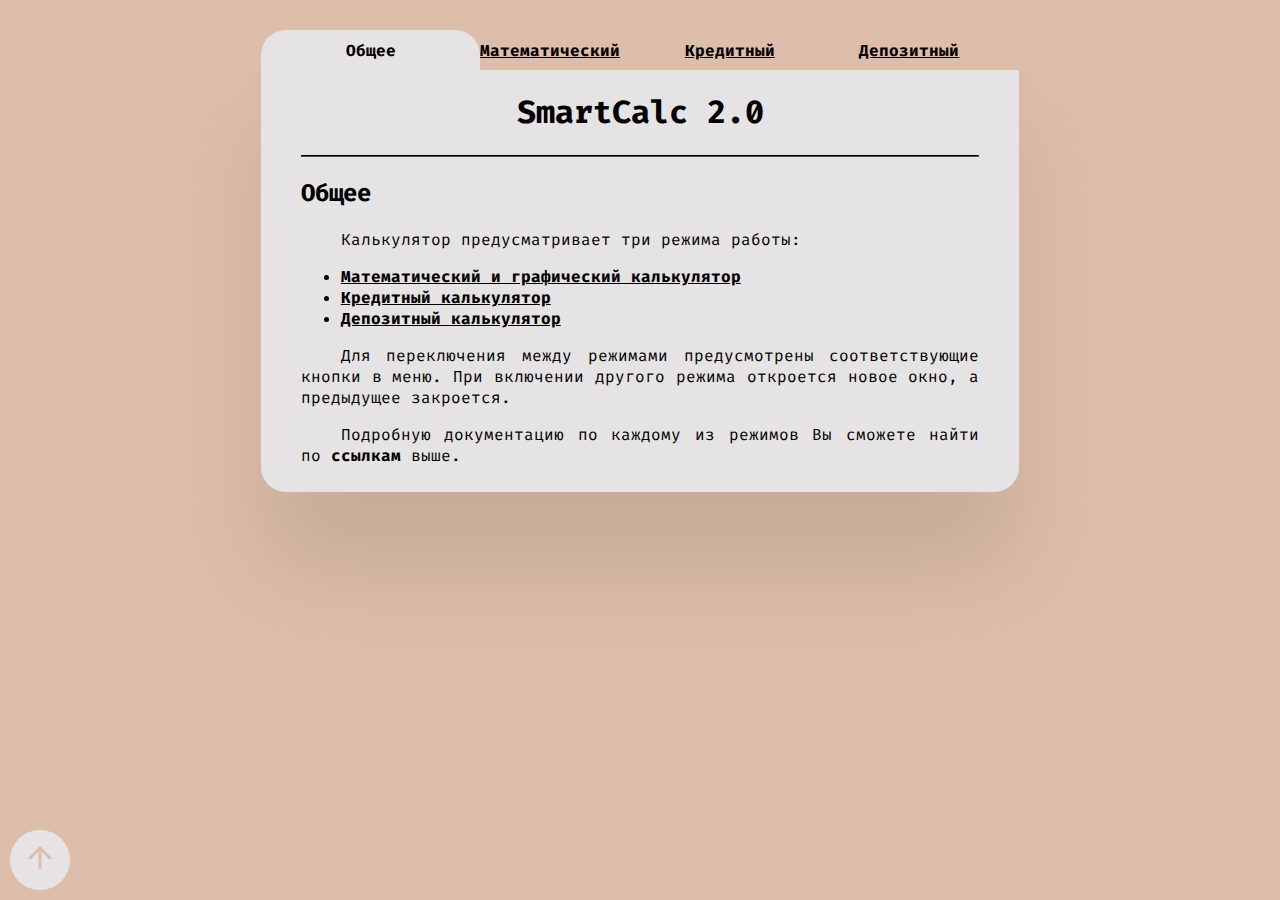
<file: docs/index.html>
<!DOCTYPE html>
<html lang="en">

<head>
  <meta charset="UTF-8">
  <meta http-equiv="X-UA-Compatible" content="IE=edge">
  <meta name="viewport" content="width=device-width, initial-scale=1.0">
  <link rel="icon" href="assets/icon.png">
  <link rel="preconnect" href="https://fonts.googleapis.com">
  <link rel="preconnect" href="https://fonts.gstatic.com" crossorigin>
  <link href="https://fonts.googleapis.com/css2?family=Fira+Code:wght@400;700&display=swap" rel="stylesheet">
  <link rel="stylesheet" href="css/style.css">
  <script href="js/to_the_top.js"></script>
  <title>SmartCalc</title>
</head>

<body>
  <div class="shadow">
    <!-- Навигационная панелька -->
    <header>
      <div class="nav-panel">
        <div class="tab current-tab"><a class="disabled-href" href="index.html">Общее</a></div>
        <div class="tab"><a href="html/math_calculator.html">Математический</a></div>
        <div class="tab"><a href="html/credit_calculator.html">Кредитный</a></div>
        <div class="tab"><a href="html/deposit_calculator.html">Депозитный</a></div>
      </div>
    </header>
    <!-- Тело -->
    <div class="wrapper">
      <h1>SmartCalc 2.0</h1>
      <hr>
      <h2>Общее</h2>
      <p>Калькулятор предусматривает три режима работы:</p>
      <ul class="contents">
        <li><a href="html/math_calculator.html">Математический и графический калькулятор</a></li>
        <li><a href="html/credit_calculator.html">Кредитный калькулятор</a></li>
        <li><a href="html/deposit_calculator.html">Депозитный калькулятор</a></li>
      </ul>
      <p>Для переключения между режимами предусмотрены соответствующие кнопки в меню. При включении другого режима
        откроется новое окно, а предыдущее закроется.</p>
      <p>Подробную документацию по каждому из режимов Вы сможете найти по <strong>ссылкам</strong> выше.</p>
    </div>
  </div>
  <button onclick="scrollToTheTop()" class="to-the-top"><svg xmlns="http://www.w3.org/2000/svg" viewBox="0 0 24 24"
      fill="none" stroke="currentColor" stroke-width="2" stroke-linecap="round" stroke-linejoin="round"
      class="feather feather-arrow-up">
      <line x1="12" y1="19" x2="12" y2="5"></line>
      <polyline points="5 12 12 5 19 12"></polyline>
    </svg></button>
</body>

</html>
</file>
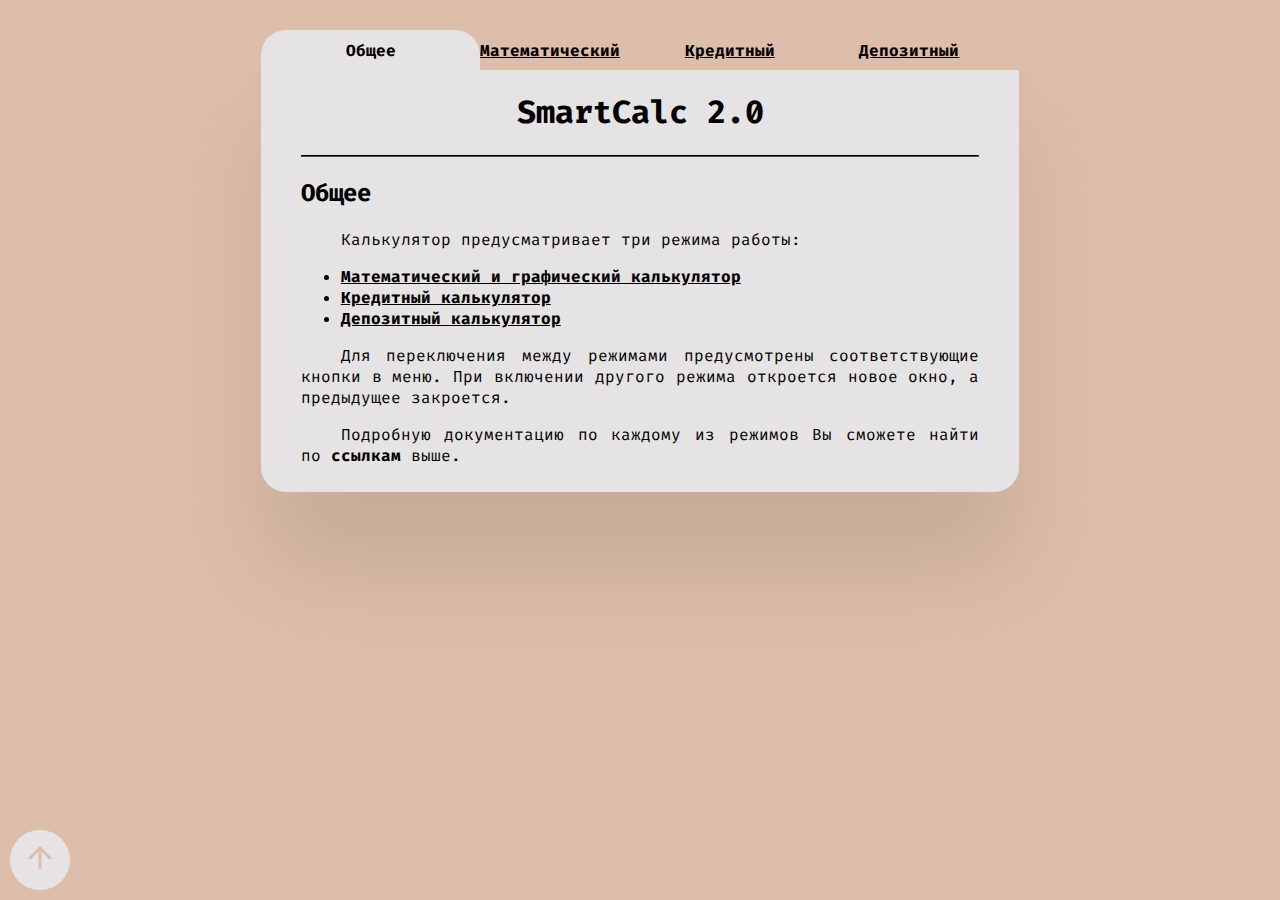
<file: docs/html/index.html>
<!DOCTYPE html>
<html lang="en">

<head>
  <meta charset="UTF-8">
  <meta http-equiv="X-UA-Compatible" content="IE=edge">
  <meta name="viewport" content="width=device-width, initial-scale=1.0">
  <link rel="icon" href="../assets/icon.png">
  <link rel="preconnect" href="https://fonts.googleapis.com">
  <link rel="preconnect" href="https://fonts.gstatic.com" crossorigin>
  <link href="https://fonts.googleapis.com/css2?family=Fira+Code:wght@400;700&display=swap" rel="stylesheet">
  <link rel="stylesheet" href="../css/style.css">
  <script href="../js/to_the_top.js"></script>
  <title>SmartCalc</title>
</head>

<body>
  <div class="shadow">
    <!-- Навигационная панелька -->
    <header>
      <div class="nav-panel">
        <div class="tab current-tab"><a class="disabled-href" href="index.html">Общее</a></div>
        <div class="tab"><a href="math_calculator.html">Математический</a></div>
        <div class="tab"><a href="credit_calculator.html">Кредитный</a></div>
        <div class="tab"><a href="deposit_calculator.html">Депозитный</a></div>
      </div>
    </header>
    <!-- Тело -->
    <div class="wrapper">
      <h1>SmartCalc 2.0</h1>
      <hr>
      <h2>Общее</h2>
      <p>Калькулятор предусматривает три режима работы:</p>
      <ul class="contents">
        <li><a href="math_calculator.html">Математический и графический калькулятор</a></li>
        <li><a href="credit_calculator.html">Кредитный калькулятор</a></li>
        <li><a href="deposit_calculator.html">Депозитный калькулятор</a></li>
      </ul>
      <p>Для переключения между режимами предусмотрены соответствующие кнопки в меню. При включении другого режима
        откроется новое окно, а предыдущее закроется.</p>
      <p>Подробную документацию по каждому из режимов Вы сможете найти по <strong>ссылкам</strong> выше.</p>
    </div>
  </div>
  <button onclick="scrollToTheTop()" class="to-the-top"><svg xmlns="http://www.w3.org/2000/svg" viewBox="0 0 24 24"
      fill="none" stroke="currentColor" stroke-width="2" stroke-linecap="round" stroke-linejoin="round"
      class="feather feather-arrow-up">
      <line x1="12" y1="19" x2="12" y2="5"></line>
      <polyline points="5 12 12 5 19 12"></polyline>
    </svg></button>
</body>

</html>
</file>
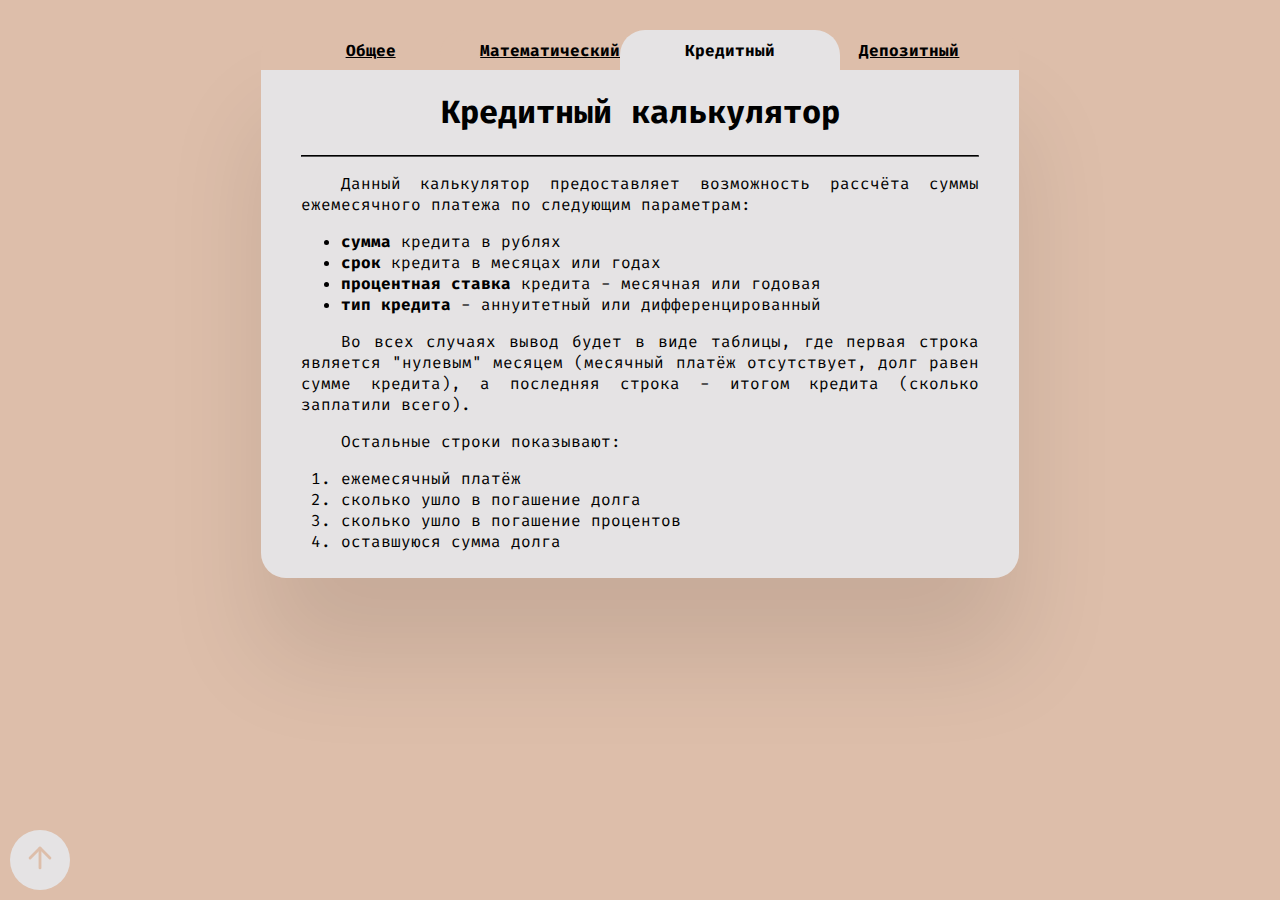
<file: docs/html/credit_calculator.html>
<!DOCTYPE html>
<html lang="en">

<head>
  <meta charset="UTF-8">
  <meta http-equiv="X-UA-Compatible" content="IE=edge">
  <meta name="viewport" content="width=device-width, initial-scale=1.0">
  <link rel="stylesheet" href="../css/style.css">
  <link rel="icon" href="../assets/icon.png">
  <link rel="preconnect" href="https://fonts.googleapis.com">
  <link rel="preconnect" href="https://fonts.gstatic.com" crossorigin>
  <link href="https://fonts.googleapis.com/css2?family=Fira+Code:wght@400;700&display=swap" rel="stylesheet">
  <script src="../js/to_the_top.js"></script>
  <title>Credit calculator</title>
</head>

<body>
  <div class="shadow">
    <!-- Навигация -->
    <header>
      <div class="nav-panel">
        <div class="tab"><a href="../index.html">Общее</a></div>
        <div class="tab"><a href="math_calculator.html">Математический</a></div>
        <div class="tab current-tab"><a class="disabled-href" href="credit_calculator.html">Кредитный</a></div>
        <div class="tab"><a href="deposit_calculator.html">Депозитный</a></div>
      </div>
    </header>
    <!-- Тело -->
    <div class="wrapper">
      <h1>Кредитный калькулятор</h1>
      <hr>
      <p>Данный калькулятор предоставляет возможность рассчёта суммы ежемесячного платежа по следующим параметрам:</p>
      <ul>
        <li><strong>сумма</strong> кредита в рублях</li>
        <li><strong>срок</strong> кредита в месяцах или годах</li>
        <li><strong>процентная ставка</strong> кредита - месячная или годовая</li>
        <li><strong>тип кредита</strong> - аннуитетный или дифференцированный</li>
      </ul>
      <p>Во всех случаях вывод будет в виде таблицы, где первая строка является "нулевым" месяцем (месячный платёж
        отсутствует, долг равен сумме кредита), а последняя строка - итогом кредита (сколько заплатили всего).</p>
      <p>Остальные строки показывают:</p>
      <ol>
        <li>ежемесячный платёж</li>
        <li>сколько ушло в погашение долга</li>
        <li>сколько ушло в погашение процентов</li>
        <li>оставшуюся сумма долга</li>
      </ol>
    </div>
  </div>
  <button onclick="scrollToTheTop()" class="to-the-top"><svg xmlns="http://www.w3.org/2000/svg" viewBox="0 0 24 24"
      fill="none" stroke="currentColor" stroke-width="2" stroke-linecap="round" stroke-linejoin="round"
      class="feather feather-arrow-up">
      <line x1="12" y1="19" x2="12" y2="5"></line>
      <polyline points="5 12 12 5 19 12"></polyline>
    </svg></button>
</body>

</html>
</file>
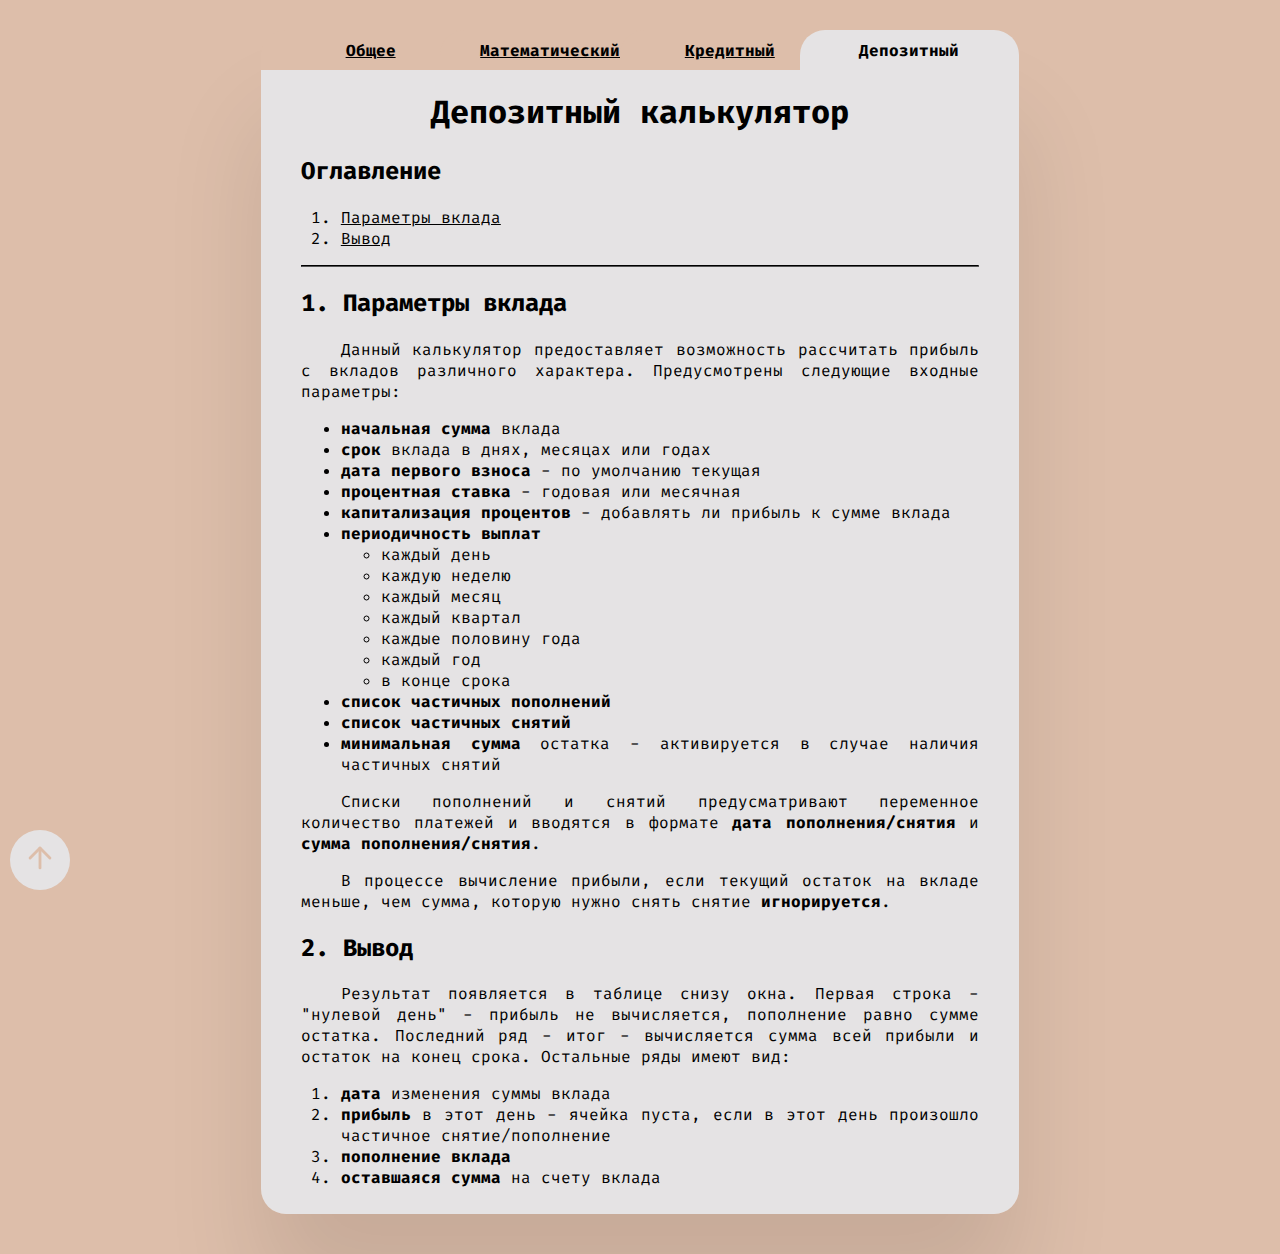
<file: docs/html/deposit_calculator.html>
<!DOCTYPE html>
<html lang="en">

<head>
  <meta charset="UTF-8">
  <meta http-equiv="X-UA-Compatible" content="IE=edge">
  <meta name="viewport" content="width=device-width, initial-scale=1.0">
  <link rel="stylesheet" href="../css/style.css">
  <link rel="icon" href="../assets/icon.png">
  <link rel="preconnect" href="https://fonts.googleapis.com">
  <link rel="preconnect" href="https://fonts.gstatic.com" crossorigin>
  <link href="https://fonts.googleapis.com/css2?family=Fira+Code:wght@400;700&display=swap" rel="stylesheet">
  <script src="../js/to_the_top.js"></script>
  <title>Deposit calculator</title>
</head>

<body>
  <div class="shadow">
    <!-- Навигация -->
    <header>
      <div class="nav-panel">
        <div class="tab"><a href="../index.html">Общее</a></div>
        <div class="tab"><a href="math_calculator.html">Математический</a></div>
        <div class="tab"><a href="credit_calculator.html">Кредитный</a></div>
        <div class="tab current-tab"><a class="disabled-href" href="deposit_calculator.html">Депозитный</a></div>
      </div>
    </header>
    <!-- Тело -->
    <div class="wrapper">
      <h1>Депозитный калькулятор</h1>
      <h2>Оглавление</h2>
      <ol>
        <li><a href="#params">Параметры вклада</a></li>
        <li><a href="#output">Вывод</a></li>
      </ol>
      <hr>
      <h2 id="params">1. Параметры вклада</h2>
      <p>Данный калькулятор предоставляет возможность рассчитать прибыль с вкладов различного характера. Предусмотрены
        следующие входные параметры:</p>
      <ul>
        <li><strong>начальная сумма</strong> вклада</li>
        <li><strong>срок</strong> вклада в днях, месяцах или годах</li>
        <li><strong>дата первого взноса</strong> - по умолчанию текущая</li>
        <li><strong>процентная ставка</strong> - годовая или месячная</li>
        <li><strong>капитализация процентов</strong> - добавлять ли прибыль к сумме вклада</li>
        <li><strong>периодичность выплат</strong>
          <ul>
            <li>каждый день</li>
            <li>каждую неделю</li>
            <li>каждый месяц</li>
            <li>каждый квартал</li>
            <li>каждые половину года</li>
            <li>каждый год</li>
            <li>в конце срока</li>
          </ul>
        </li>
        <li><strong>список частичных пополнений</strong></li>
        <li><strong>список частичных снятий</strong></li>
        <li><strong>минимальная сумма</strong> остатка - активируется в случае наличия частичных снятий</li>
      </ul>
      <p>Списки пополнений и снятий предусматривают переменное количество платежей и вводятся в формате <strong>дата
          пополнения/снятия</strong> и <strong>сумма пополнения/снятия</strong>.</p>
      <p>В процессе вычисление прибыли, если текущий остаток на вкладе меньше, чем сумма, которую нужно снять снятие
        <strong>игнорируется</strong>.
      </p>
      <h2 id="output">2. Вывод</h2>
      <p>Результат появляется в таблице снизу окна. Первая строка - "нулевой день" - прибыль не вычисляется, пополнение
        равно сумме остатка. Последний ряд - итог - вычисляется сумма всей прибыли и остаток на конец срока. Остальные
        ряды имеют вид:</p>
      <ol>
        <li><strong>дата</strong> изменения суммы вклада</li>
        <li><strong>прибыль</strong> в этот день - ячейка пуста, если в этот день произошло частичное снятие/пополнение
        </li>
        <li><strong>пополнение вклада</strong></li>
        <li><strong>оставшаяся сумма</strong> на счету вклада</li>
      </ol>
    </div>
  </div>
  <button onclick="scrollToTheTop()" class="to-the-top"><svg xmlns="http://www.w3.org/2000/svg" viewBox="0 0 24 24"
      fill="none" stroke="currentColor" stroke-width="2" stroke-linecap="round" stroke-linejoin="round"
      class="feather feather-arrow-up">
      <line x1="12" y1="19" x2="12" y2="5"></line>
      <polyline points="5 12 12 5 19 12"></polyline>
    </svg></button>
</body>

</html>
</file>
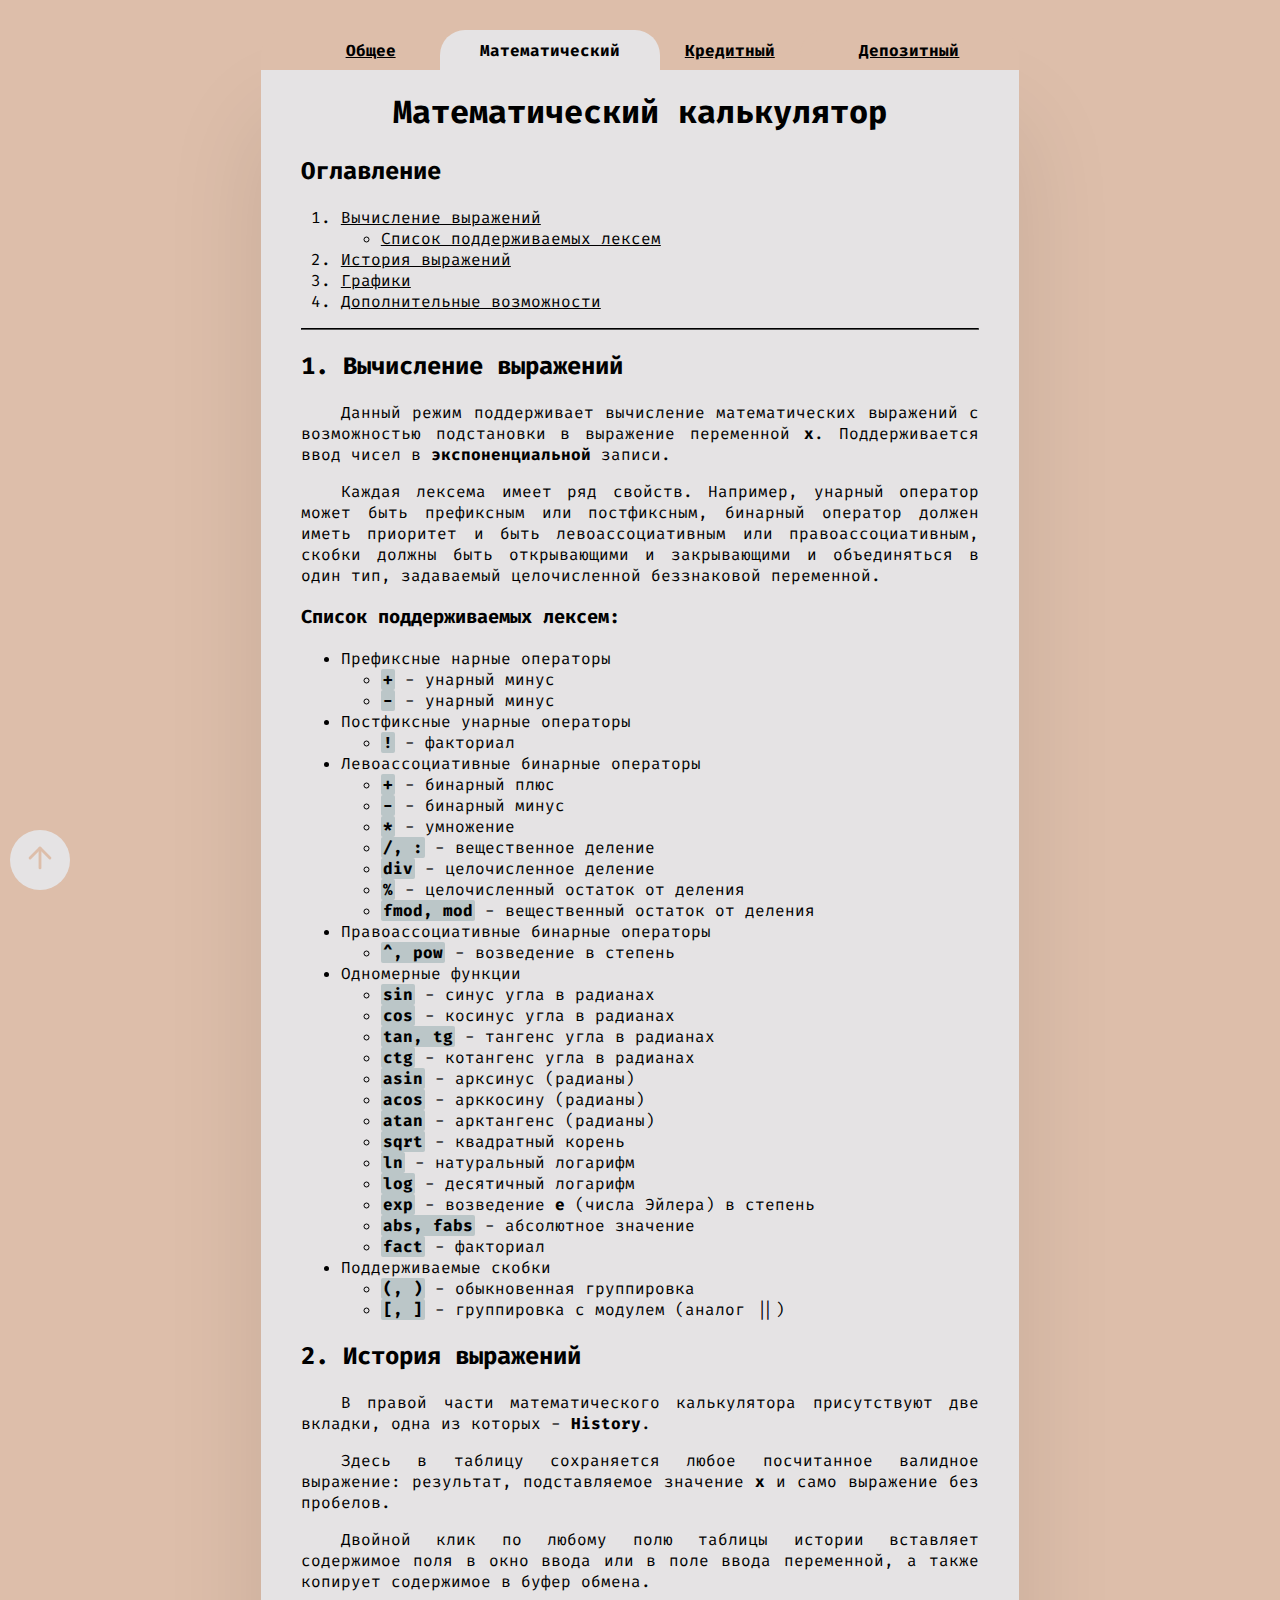
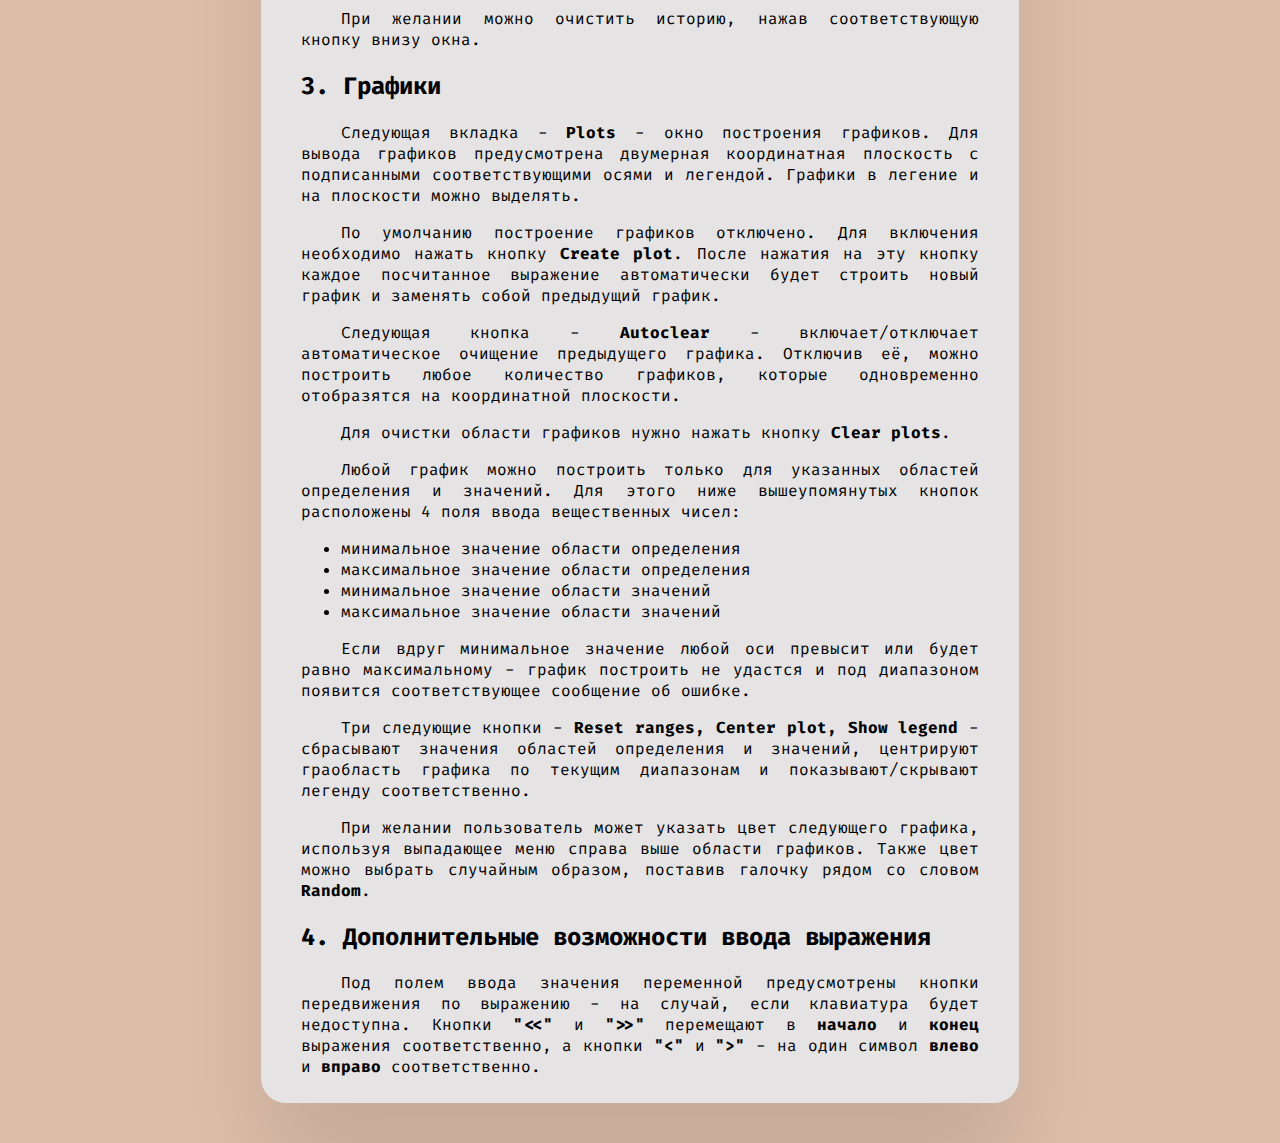
<file: docs/html/math_calculator.html>
<!DOCTYPE html>
<html lang="en">

<head>
  <meta charset="UTF-8">
  <meta http-equiv="X-UA-Compatible" content="IE=edge">
  <meta name="viewport" content="width=device-width, initial-scale=1.0">
  <link rel="stylesheet" href="../css/style.css">
  <link rel="icon" href="../assets/icon.png">
  <link rel="preconnect" href="https://fonts.googleapis.com">
  <link rel="preconnect" href="https://fonts.gstatic.com" crossorigin>
  <link href="https://fonts.googleapis.com/css2?family=Fira+Code:wght@400;700&display=swap" rel="stylesheet">
  <script src="../js/to_the_top.js"></script>
  <title>Math calculator</title>
</head>

<body>
  <div class="shadow">
    <!-- Навигация -->
    <header>
      <div class="nav-panel">
        <div class="tab"><a href="../index.html">Общее</a></div>
        <div class="tab current-tab"><a class="disabled-href" href="math_calculator.html">Математический</a></div>
        <div class="tab"><a href="credit_calculator.html">Кредитный</a></div>
        <div class="tab"><a href="deposit_calculator.html">Депозитный</a></div>
      </div>
    </header>
    <!-- Тело -->
    <div class="wrapper">
      <h1>Математический калькулятор</h1>
      <h2>Оглавление</h2>
      <ol>
        <li><a href="#expression_calculating">Вычисление выражений</a>
          <ul>
            <li><a href="#lexems">Список поддерживаемых лексем</a></li>
          </ul>
        </li>
        <li><a href="#history">История выражений</a></li>
        <li><a href="#plots">Графики</a></li>
        <li><a href="#additional">Дополнительные возможности</a></li>
      </ol>
      <hr>
      <h2 id="expression_calculating">
        1. Вычисление выражений
      </h2>
      <p>Данный режим поддерживает вычисление математических выражений с возможностью подстановки в выражение
        переменной <strong>x</strong>. Поддерживается ввод чисел в <strong>экспоненциальной</strong> записи.</p>
      <p>Каждая лексема имеет ряд свойств. Например, унарный оператор может быть
        префиксным или постфиксным, бинарный оператор должен иметь приоритет и быть левоассоциативным или
        правоассоциативным, скобки должны быть открывающими и закрывающими и объединяться в один тип, задаваемый
        целочисленной беззнаковой переменной.</p>
      <h3 id="lexems">Список поддерживаемых лексем:</h3>
      <ul>
        <li>Префиксные нарные операторы
          <ul>
            <li><span class="lexem">+</span> - унарный минус</li>
            <li><span class="lexem">-</span> - унарный минус</li>
          </ul>
        </li>
        <li>Постфиксные унарные операторы
          <ul>
            <li><span class="lexem">!</span> - факториал</li>
          </ul>
        </li>
        <li>Левоассоциативные бинарные операторы
          <ul>
            <li><span class="lexem">+</span> - бинарный плюс</li>
            <li><span class="lexem">-</span> - бинарный минус</li>
            <li><span class="lexem">*</span> - умножение</li>
            <li><span class="lexem">/, :</span> - вещественное деление</li>
            <li><span class="lexem">div</span> - целочисленное деление</li>
            <li><span class="lexem">%</span> - целочисленный остаток от деления</li>
            <li><span class="lexem">fmod, mod</span> - вещественный остаток от деления</li>
          </ul>
        </li>
        <li>Правоассоциативные бинарные операторы
          <ul>
            <li><span class="lexem">^, pow</span> - возведение в степень</li>
          </ul>
        </li>
        <li>Одномерные функции
          <ul>
            <li><span class="lexem">sin</span> - синус угла в радианах</li>
            <li><span class="lexem">cos</span> - косинус угла в радианах</li>
            <li><span class="lexem">tan, tg</span> - тангенс угла в радианах</li>
            <li><span class="lexem">ctg</span> - котангенс угла в радианах</li>
            <li><span class="lexem">asin</span> - арксинус (радианы)</li>
            <li><span class="lexem">acos</span> - арккосину (радианы)</li>
            <li><span class="lexem">atan</span> - арктангенс (радианы)</li>
            <li><span class="lexem">sqrt</span> - квадратный корень</li>
            <li><span class="lexem">ln</span> - натуральный логарифм</li>
            <li><span class="lexem">log</span> - десятичный логарифм</li>
            <li><span class="lexem">exp</span> - возведение <strong>e</strong> (числа Эйлера) в степень</li>
            <li><span class="lexem">abs, fabs</span> - абсолютное значение</li>
            <li><span class="lexem">fact</span> - факториал</li>
          </ul>
        </li>
        <li>Поддерживаемые скобки
          <ul>
            <li><span class="lexem">(, )</span> - обыкновенная группировка</li>
            <li><span class="lexem">[, ]</span> - группировка с модулем (аналог ||)</li>
          </ul>
        </li>
      </ul>
      <h2 id="history">2. История выражений</h2>
      <p>В правой части математического калькулятора присутствуют две вкладки, одна из которых -
        <strong>History</strong>.
      </p>
      <p>Здесь в таблицу сохраняется любое посчитанное валидное выражение: результат, подставляемое значение
        <strong>x</strong> и само выражение без пробелов.
      </p>
      <p>Двойной клик по любому полю таблицы истории вставляет содержимое поля в окно ввода или в поле ввода переменной,
        а также копирует содержимое в буфер обмена.</p>
      <p>При желании можно очистить историю, нажав соответствующую кнопку внизу окна.</p>
      <h2 id="plots">3. Графики</h2>
      <p>Следующая вкладка - <strong>Plots</strong> - окно построения графиков. Для вывода графиков предусмотрена
        двумерная координатная плоскость с подписанными соответствующими осями и легендой. Графики в легение и на
        плоскости можно выделять.</p>
      <p>По умолчанию построение графиков отключено. Для включения необходимо нажать кнопку <strong>Create
          plot</strong>. После нажатия на эту кнопку каждое посчитанное выражение автоматически будет строить новый
        график и
        заменять собой предыдущий график.</p>
      <p>Следующая кнопка - <strong>Autoclear</strong> - включает/отключает автоматическое очищение предыдущего графика.
        Отключив её, можно построить любое количество графиков, которые одновременно отобразятся на координатной
        плоскости.</p>
      <p>Для очистки области графиков нужно нажать кнопку <strong>Clear plots</strong>.</p>
      <p>Любой график можно построить только для указанных областей определения и значений. Для этого ниже
        вышеупомянутых кнопок расположены 4 поля ввода вещественных чисел:</p>
      <ul>
        <li>минимальное значение области определения</li>
        <li>максимальное значение области определения</li>
        <li>минимальное значение области значений</li>
        <li>максимальное значение области значений</li>
      </ul>
      <p>Если вдруг минимальное значение любой оси превысит или будет равно максимальному - график построить не удастся
        и под диапазоном появится соответствующее сообщение об ошибке.</p>
      <p>Три следующие кнопки - <strong>Reset ranges, Center plot, Show legend</strong> - сбрасывают значения областей
        определения и значений, центрируют граобласть графика по текущим диапазонам и показывают/скрывают легенду
        соответственно.</p>
      <p>При желании пользователь может указать цвет следующего графика, используя выпадающее меню справа выше области
        графиков. Также цвет можно выбрать случайным образом, поставив галочку рядом со словом <strong>Random</strong>.
      </p>
      <h2 id="additional">4. Дополнительные возможности ввода выражения</h2>
      <p>Под полем ввода значения переменной предусмотрены кнопки передвижения по выражению - на случай, если клавиатура
        будет недоступна. Кнопки <strong>"&lt;&lt;"</strong> и <strong>"&gt;&gt;"</strong> перемещают в
        <strong>начало</strong> и
        <strong>конец</strong> выражения
        соответственно, а кнопки <strong>"&lt;"</strong> и <strong>"&gt;"</strong> - на один символ
        <strong>влево</strong> и <strong>вправо</strong> соответственно.
      </p>
    </div>
  </div>
  <button onclick="scrollToTheTop()" class="to-the-top"><svg xmlns="http://www.w3.org/2000/svg" viewBox="0 0 24 24"
      fill="none" stroke="currentColor" stroke-width="2" stroke-linecap="round" stroke-linejoin="round"
      class="feather feather-arrow-up">
      <line x1="12" y1="19" x2="12" y2="5"></line>
      <polyline points="5 12 12 5 19 12"></polyline>
    </svg></button>
</body>

</html>
</file>
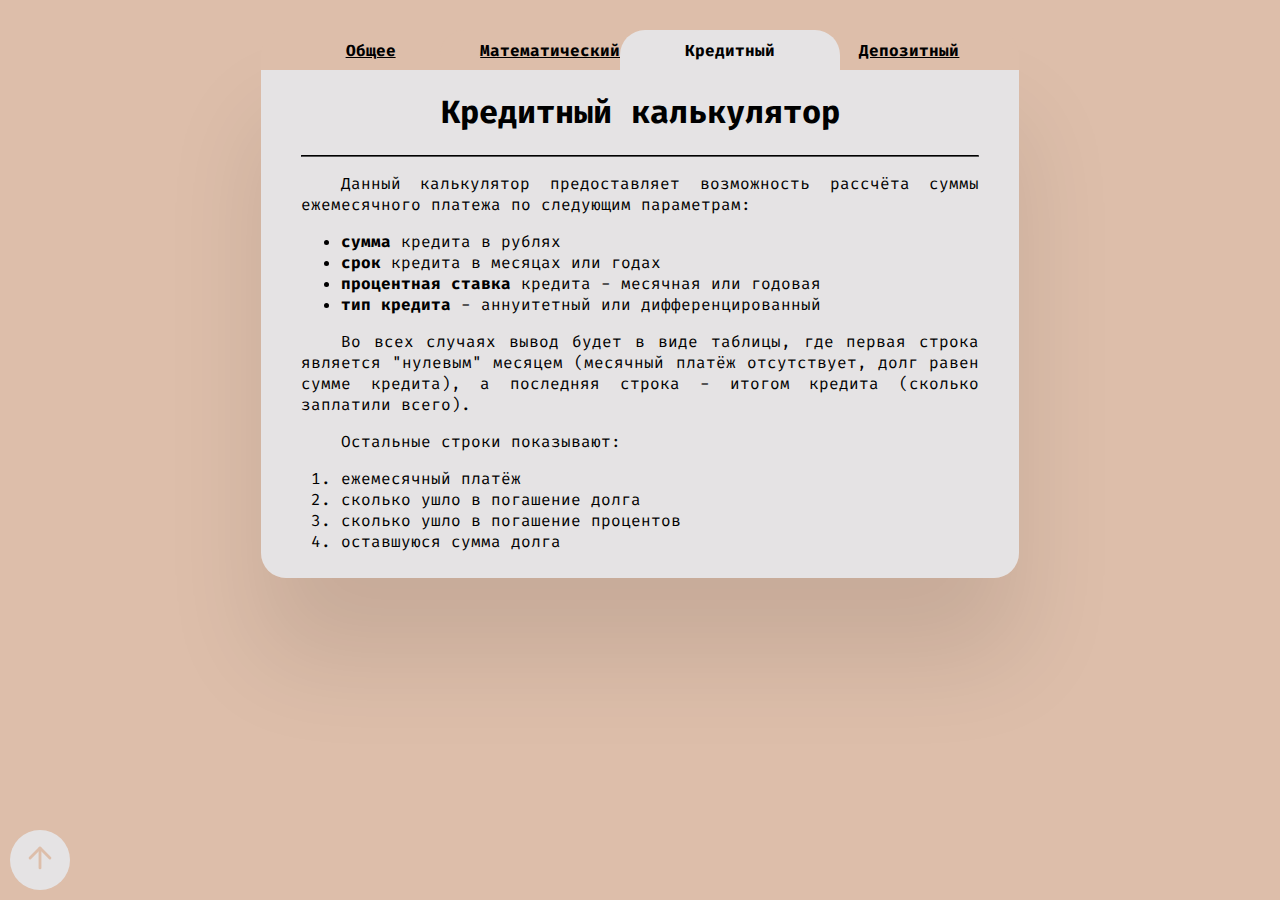
<file: src/docs/html/credit_calculator.html>
<!DOCTYPE html>
<html lang="en">

<head>
  <meta charset="UTF-8">
  <meta http-equiv="X-UA-Compatible" content="IE=edge">
  <meta name="viewport" content="width=device-width, initial-scale=1.0">
  <link rel="stylesheet" href="../css/style.css">
  <link rel="icon" href="../assets/icon.png">
  <link rel="preconnect" href="https://fonts.googleapis.com">
  <link rel="preconnect" href="https://fonts.gstatic.com" crossorigin>
  <link href="https://fonts.googleapis.com/css2?family=Fira+Code:wght@400;700&display=swap" rel="stylesheet">
  <script src="../js/to_the_top.js"></script>
  <title>Credit calculator</title>
</head>

<body>
  <div class="shadow">
    <!-- Навигация -->
    <header>
      <div class="nav-panel">
        <div class="tab"><a href="index.html">Общее</a></div>
        <div class="tab"><a href="math_calculator.html">Математический</a></div>
        <div class="tab current-tab"><a class="disabled-href" href="credit_calculator.html">Кредитный</a></div>
        <div class="tab"><a href="deposit_calculator.html">Депозитный</a></div>
      </div>
    </header>
    <!-- Тело -->
    <div class="wrapper">
      <h1>Кредитный калькулятор</h1>
      <hr>
      <p>Данный калькулятор предоставляет возможность рассчёта суммы ежемесячного платежа по следующим параметрам:</p>
      <ul>
        <li><strong>сумма</strong> кредита в рублях</li>
        <li><strong>срок</strong> кредита в месяцах или годах</li>
        <li><strong>процентная ставка</strong> кредита - месячная или годовая</li>
        <li><strong>тип кредита</strong> - аннуитетный или дифференцированный</li>
      </ul>
      <p>Во всех случаях вывод будет в виде таблицы, где первая строка является "нулевым" месяцем (месячный платёж
        отсутствует, долг равен сумме кредита), а последняя строка - итогом кредита (сколько заплатили всего).</p>
      <p>Остальные строки показывают:</p>
      <ol>
        <li>ежемесячный платёж</li>
        <li>сколько ушло в погашение долга</li>
        <li>сколько ушло в погашение процентов</li>
        <li>оставшуюся сумма долга</li>
      </ol>
    </div>
  </div>
  <button onclick="scrollToTheTop()" class="to-the-top"><svg xmlns="http://www.w3.org/2000/svg" viewBox="0 0 24 24"
      fill="none" stroke="currentColor" stroke-width="2" stroke-linecap="round" stroke-linejoin="round"
      class="feather feather-arrow-up">
      <line x1="12" y1="19" x2="12" y2="5"></line>
      <polyline points="5 12 12 5 19 12"></polyline>
    </svg></button>
</body>

</html>
</file>
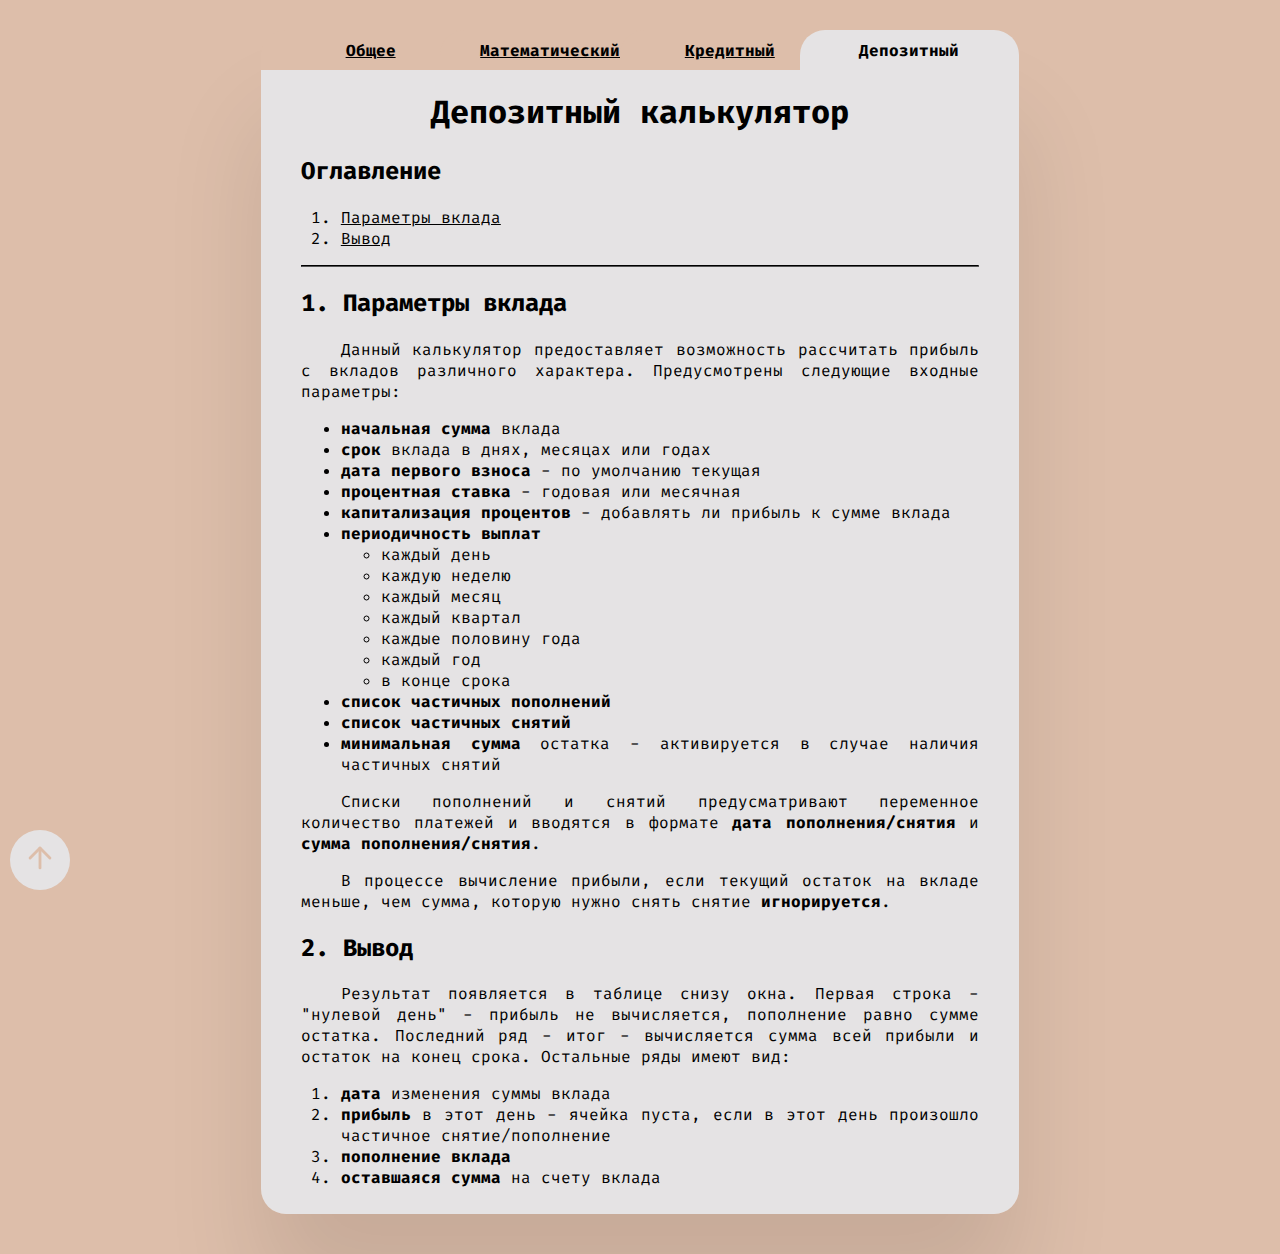
<file: src/docs/html/deposit_calculator.html>
<!DOCTYPE html>
<html lang="en">

<head>
  <meta charset="UTF-8">
  <meta http-equiv="X-UA-Compatible" content="IE=edge">
  <meta name="viewport" content="width=device-width, initial-scale=1.0">
  <link rel="stylesheet" href="../css/style.css">
  <link rel="icon" href="../assets/icon.png">
  <link rel="preconnect" href="https://fonts.googleapis.com">
  <link rel="preconnect" href="https://fonts.gstatic.com" crossorigin>
  <link href="https://fonts.googleapis.com/css2?family=Fira+Code:wght@400;700&display=swap" rel="stylesheet">
  <script src="../js/to_the_top.js"></script>
  <title>Deposit calculator</title>
</head>

<body>
  <div class="shadow">
    <!-- Навигация -->
    <header>
      <div class="nav-panel">
        <div class="tab"><a href="index.html">Общее</a></div>
        <div class="tab"><a href="math_calculator.html">Математический</a></div>
        <div class="tab"><a href="credit_calculator.html">Кредитный</a></div>
        <div class="tab current-tab"><a class="disabled-href" href="deposit_calculator.html">Депозитный</a></div>
      </div>
    </header>
    <!-- Тело -->
    <div class="wrapper">
      <h1>Депозитный калькулятор</h1>
      <h2>Оглавление</h2>
      <ol>
        <li><a href="#params">Параметры вклада</a></li>
        <li><a href="#output">Вывод</a></li>
      </ol>
      <hr>
      <h2 id="params">1. Параметры вклада</h2>
      <p>Данный калькулятор предоставляет возможность рассчитать прибыль с вкладов различного характера. Предусмотрены
        следующие входные параметры:</p>
      <ul>
        <li><strong>начальная сумма</strong> вклада</li>
        <li><strong>срок</strong> вклада в днях, месяцах или годах</li>
        <li><strong>дата первого взноса</strong> - по умолчанию текущая</li>
        <li><strong>процентная ставка</strong> - годовая или месячная</li>
        <li><strong>капитализация процентов</strong> - добавлять ли прибыль к сумме вклада</li>
        <li><strong>периодичность выплат</strong>
          <ul>
            <li>каждый день</li>
            <li>каждую неделю</li>
            <li>каждый месяц</li>
            <li>каждый квартал</li>
            <li>каждые половину года</li>
            <li>каждый год</li>
            <li>в конце срока</li>
          </ul>
        </li>
        <li><strong>список частичных пополнений</strong></li>
        <li><strong>список частичных снятий</strong></li>
        <li><strong>минимальная сумма</strong> остатка - активируется в случае наличия частичных снятий</li>
      </ul>
      <p>Списки пополнений и снятий предусматривают переменное количество платежей и вводятся в формате <strong>дата
          пополнения/снятия</strong> и <strong>сумма пополнения/снятия</strong>.</p>
      <p>В процессе вычисление прибыли, если текущий остаток на вкладе меньше, чем сумма, которую нужно снять снятие
        <strong>игнорируется</strong>.
      </p>
      <h2 id="output">2. Вывод</h2>
      <p>Результат появляется в таблице снизу окна. Первая строка - "нулевой день" - прибыль не вычисляется, пополнение
        равно сумме остатка. Последний ряд - итог - вычисляется сумма всей прибыли и остаток на конец срока. Остальные
        ряды имеют вид:</p>
      <ol>
        <li><strong>дата</strong> изменения суммы вклада</li>
        <li><strong>прибыль</strong> в этот день - ячейка пуста, если в этот день произошло частичное снятие/пополнение
        </li>
        <li><strong>пополнение вклада</strong></li>
        <li><strong>оставшаяся сумма</strong> на счету вклада</li>
      </ol>
    </div>
  </div>
  <button onclick="scrollToTheTop()" class="to-the-top"><svg xmlns="http://www.w3.org/2000/svg" viewBox="0 0 24 24"
      fill="none" stroke="currentColor" stroke-width="2" stroke-linecap="round" stroke-linejoin="round"
      class="feather feather-arrow-up">
      <line x1="12" y1="19" x2="12" y2="5"></line>
      <polyline points="5 12 12 5 19 12"></polyline>
    </svg></button>
</body>

</html>
</file>
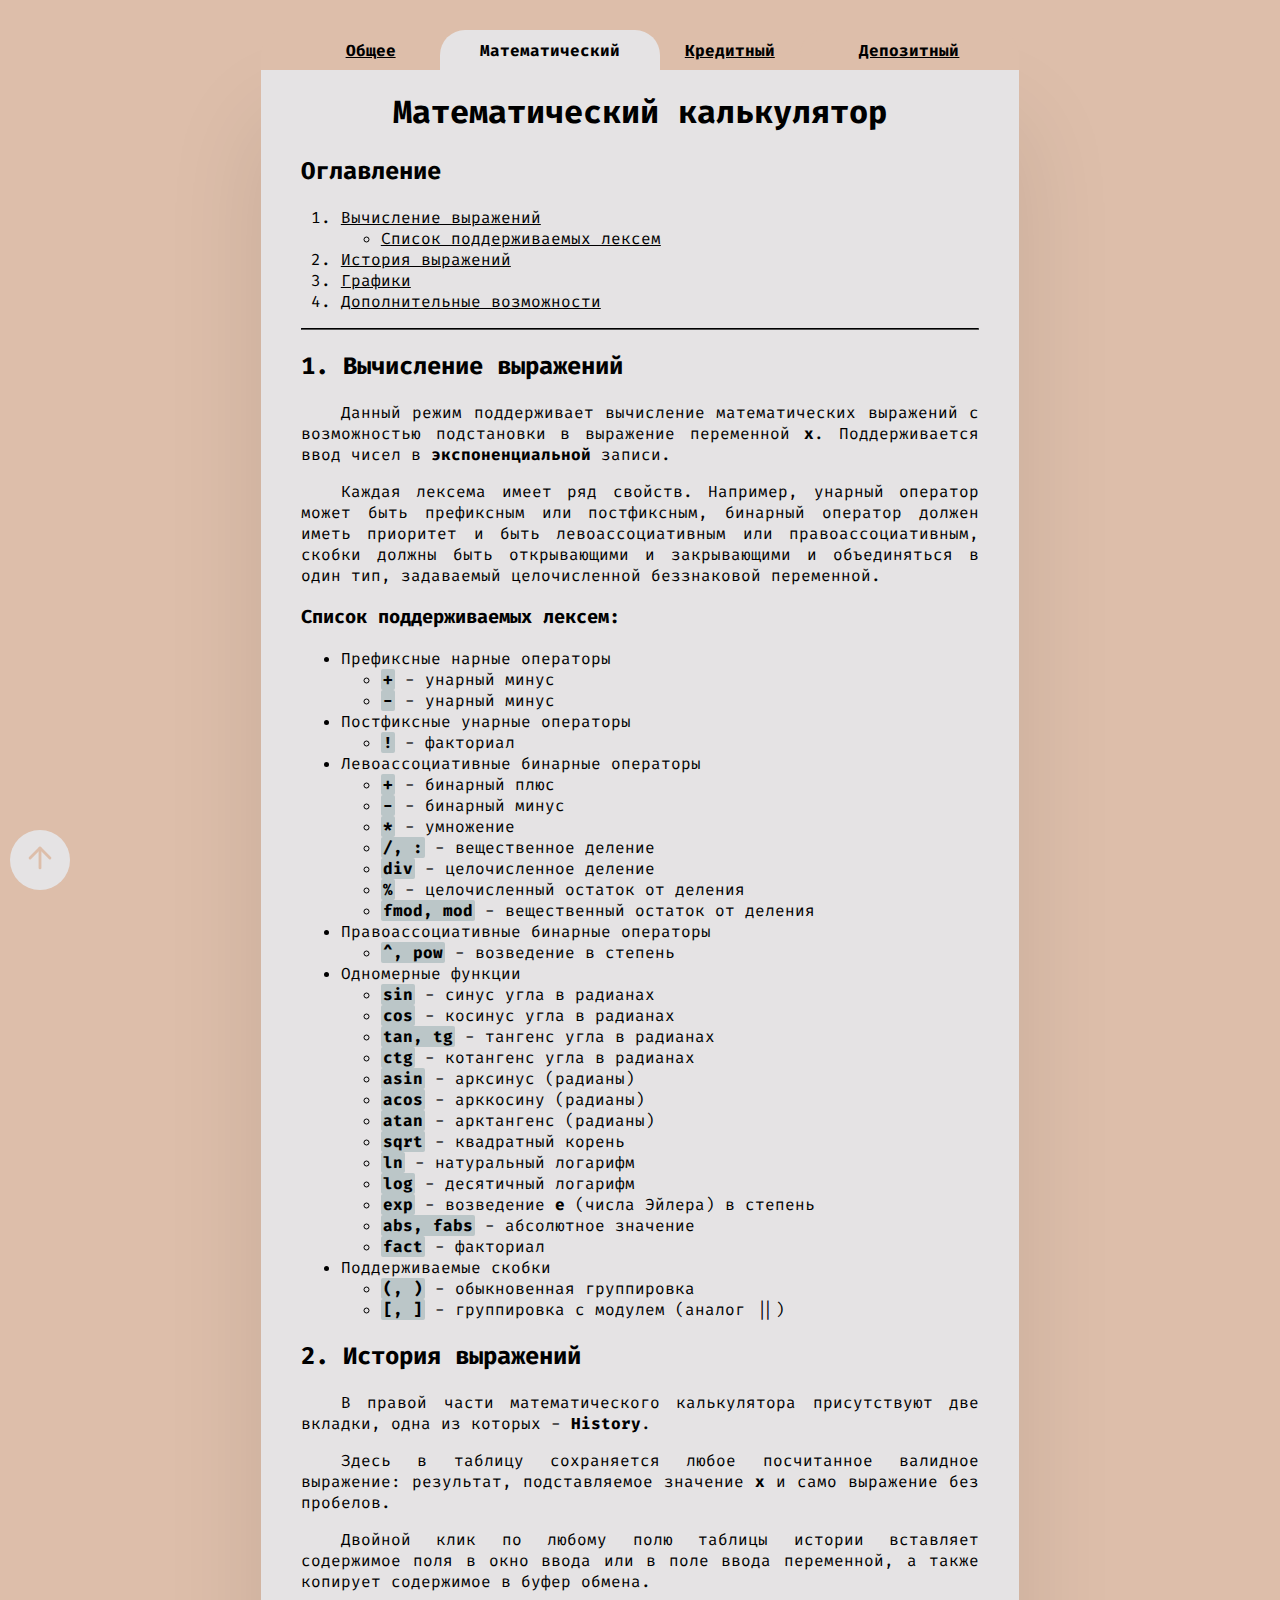
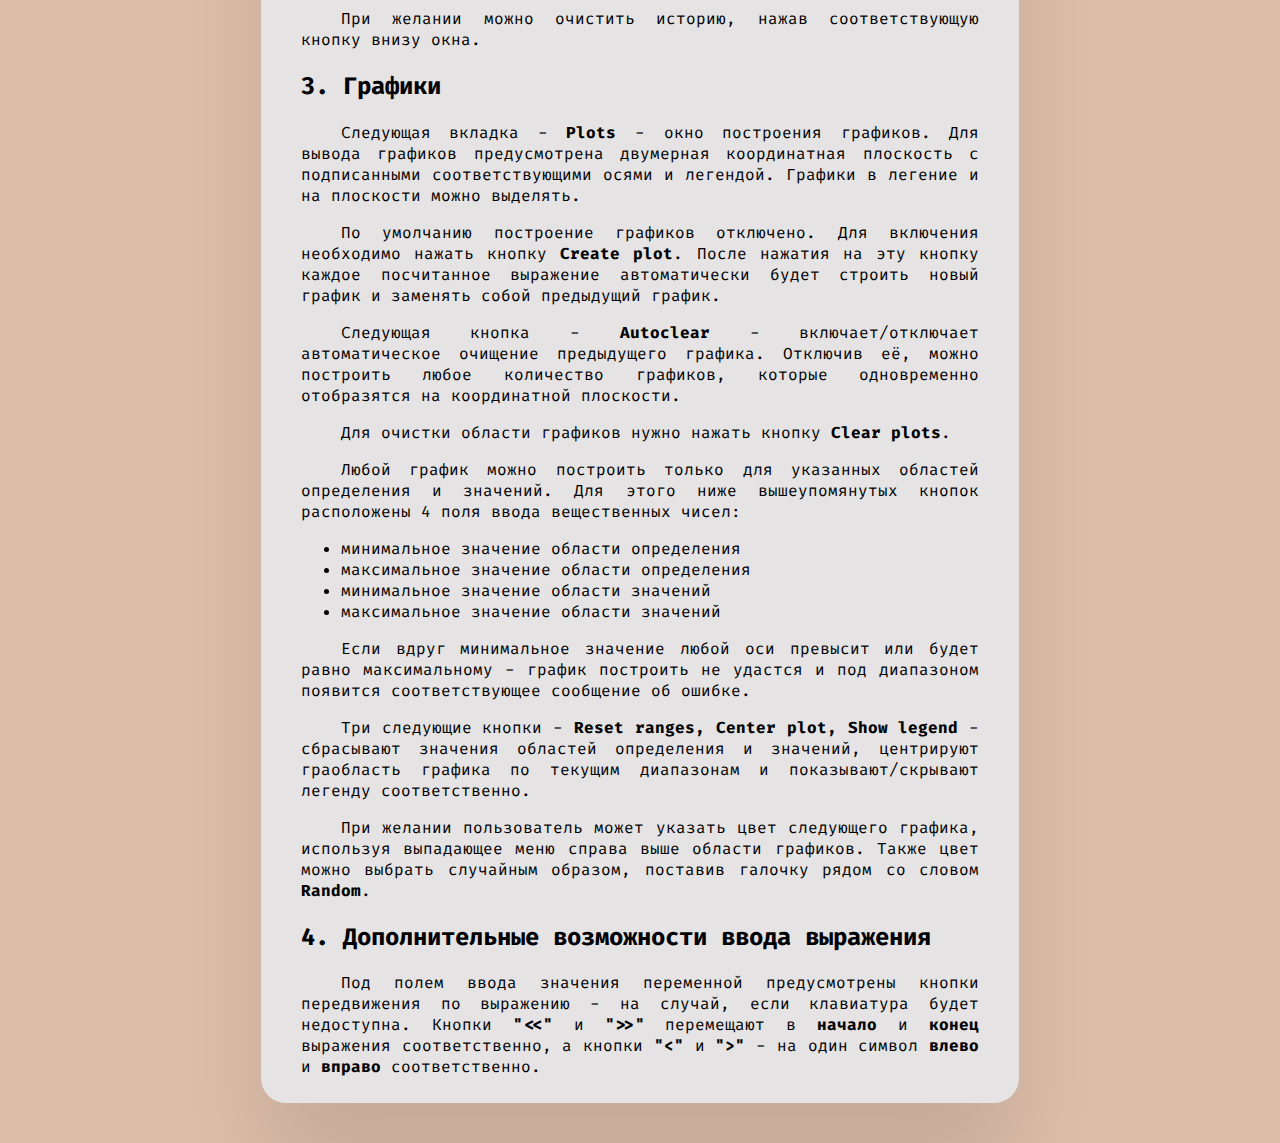
<file: src/docs/html/math_calculator.html>
<!DOCTYPE html>
<html lang="en">

<head>
  <meta charset="UTF-8">
  <meta http-equiv="X-UA-Compatible" content="IE=edge">
  <meta name="viewport" content="width=device-width, initial-scale=1.0">
  <link rel="stylesheet" href="../css/style.css">
  <link rel="icon" href="../assets/icon.png">
  <link rel="preconnect" href="https://fonts.googleapis.com">
  <link rel="preconnect" href="https://fonts.gstatic.com" crossorigin>
  <link href="https://fonts.googleapis.com/css2?family=Fira+Code:wght@400;700&display=swap" rel="stylesheet">
  <script src="../js/to_the_top.js"></script>
  <title>Math calculator</title>
</head>

<body>
  <div class="shadow">
    <!-- Навигация -->
    <header>
      <div class="nav-panel">
        <div class="tab"><a href="index.html">Общее</a></div>
        <div class="tab current-tab"><a class="disabled-href" href="math_calculator.html">Математический</a></div>
        <div class="tab"><a href="credit_calculator.html">Кредитный</a></div>
        <div class="tab"><a href="deposit_calculator.html">Депозитный</a></div>
      </div>
    </header>
    <!-- Тело -->
    <div class="wrapper">
      <h1>Математический калькулятор</h1>
      <h2>Оглавление</h2>
      <ol>
        <li><a href="#expression_calculating">Вычисление выражений</a>
          <ul>
            <li><a href="#lexems">Список поддерживаемых лексем</a></li>
          </ul>
        </li>
        <li><a href="#history">История выражений</a></li>
        <li><a href="#plots">Графики</a></li>
        <li><a href="#additional">Дополнительные возможности</a></li>
      </ol>
      <hr>
      <h2 id="expression_calculating">
        1. Вычисление выражений
      </h2>
      <p>Данный режим поддерживает вычисление математических выражений с возможностью подстановки в выражение
        переменной <strong>x</strong>. Поддерживается ввод чисел в <strong>экспоненциальной</strong> записи.</p>
      <p>Каждая лексема имеет ряд свойств. Например, унарный оператор может быть
        префиксным или постфиксным, бинарный оператор должен иметь приоритет и быть левоассоциативным или
        правоассоциативным, скобки должны быть открывающими и закрывающими и объединяться в один тип, задаваемый
        целочисленной беззнаковой переменной.</p>
      <h3 id="lexems">Список поддерживаемых лексем:</h3>
      <ul>
        <li>Префиксные нарные операторы
          <ul>
            <li><span class="lexem">+</span> - унарный минус</li>
            <li><span class="lexem">-</span> - унарный минус</li>
          </ul>
        </li>
        <li>Постфиксные унарные операторы
          <ul>
            <li><span class="lexem">!</span> - факториал</li>
          </ul>
        </li>
        <li>Левоассоциативные бинарные операторы
          <ul>
            <li><span class="lexem">+</span> - бинарный плюс</li>
            <li><span class="lexem">-</span> - бинарный минус</li>
            <li><span class="lexem">*</span> - умножение</li>
            <li><span class="lexem">/, :</span> - вещественное деление</li>
            <li><span class="lexem">div</span> - целочисленное деление</li>
            <li><span class="lexem">%</span> - целочисленный остаток от деления</li>
            <li><span class="lexem">fmod, mod</span> - вещественный остаток от деления</li>
          </ul>
        </li>
        <li>Правоассоциативные бинарные операторы
          <ul>
            <li><span class="lexem">^, pow</span> - возведение в степень</li>
          </ul>
        </li>
        <li>Одномерные функции
          <ul>
            <li><span class="lexem">sin</span> - синус угла в радианах</li>
            <li><span class="lexem">cos</span> - косинус угла в радианах</li>
            <li><span class="lexem">tan, tg</span> - тангенс угла в радианах</li>
            <li><span class="lexem">ctg</span> - котангенс угла в радианах</li>
            <li><span class="lexem">asin</span> - арксинус (радианы)</li>
            <li><span class="lexem">acos</span> - арккосину (радианы)</li>
            <li><span class="lexem">atan</span> - арктангенс (радианы)</li>
            <li><span class="lexem">sqrt</span> - квадратный корень</li>
            <li><span class="lexem">ln</span> - натуральный логарифм</li>
            <li><span class="lexem">log</span> - десятичный логарифм</li>
            <li><span class="lexem">exp</span> - возведение <strong>e</strong> (числа Эйлера) в степень</li>
            <li><span class="lexem">abs, fabs</span> - абсолютное значение</li>
            <li><span class="lexem">fact</span> - факториал</li>
          </ul>
        </li>
        <li>Поддерживаемые скобки
          <ul>
            <li><span class="lexem">(, )</span> - обыкновенная группировка</li>
            <li><span class="lexem">[, ]</span> - группировка с модулем (аналог ||)</li>
          </ul>
        </li>
      </ul>
      <h2 id="history">2. История выражений</h2>
      <p>В правой части математического калькулятора присутствуют две вкладки, одна из которых -
        <strong>History</strong>.
      </p>
      <p>Здесь в таблицу сохраняется любое посчитанное валидное выражение: результат, подставляемое значение
        <strong>x</strong> и само выражение без пробелов.
      </p>
      <p>Двойной клик по любому полю таблицы истории вставляет содержимое поля в окно ввода или в поле ввода переменной,
        а также копирует содержимое в буфер обмена.</p>
      <p>При желании можно очистить историю, нажав соответствующую кнопку внизу окна.</p>
      <h2 id="plots">3. Графики</h2>
      <p>Следующая вкладка - <strong>Plots</strong> - окно построения графиков. Для вывода графиков предусмотрена
        двумерная координатная плоскость с подписанными соответствующими осями и легендой. Графики в легение и на
        плоскости можно выделять.</p>
      <p>По умолчанию построение графиков отключено. Для включения необходимо нажать кнопку <strong>Create
          plot</strong>. После нажатия на эту кнопку каждое посчитанное выражение автоматически будет строить новый
        график и
        заменять собой предыдущий график.</p>
      <p>Следующая кнопка - <strong>Autoclear</strong> - включает/отключает автоматическое очищение предыдущего графика.
        Отключив её, можно построить любое количество графиков, которые одновременно отобразятся на координатной
        плоскости.</p>
      <p>Для очистки области графиков нужно нажать кнопку <strong>Clear plots</strong>.</p>
      <p>Любой график можно построить только для указанных областей определения и значений. Для этого ниже
        вышеупомянутых кнопок расположены 4 поля ввода вещественных чисел:</p>
      <ul>
        <li>минимальное значение области определения</li>
        <li>максимальное значение области определения</li>
        <li>минимальное значение области значений</li>
        <li>максимальное значение области значений</li>
      </ul>
      <p>Если вдруг минимальное значение любой оси превысит или будет равно максимальному - график построить не удастся
        и под диапазоном появится соответствующее сообщение об ошибке.</p>
      <p>Три следующие кнопки - <strong>Reset ranges, Center plot, Show legend</strong> - сбрасывают значения областей
        определения и значений, центрируют граобласть графика по текущим диапазонам и показывают/скрывают легенду
        соответственно.</p>
      <p>При желании пользователь может указать цвет следующего графика, используя выпадающее меню справа выше области
        графиков. Также цвет можно выбрать случайным образом, поставив галочку рядом со словом <strong>Random</strong>.
      </p>
      <h2 id="additional">4. Дополнительные возможности ввода выражения</h2>
      <p>Под полем ввода значения переменной предусмотрены кнопки передвижения по выражению - на случай, если клавиатура
        будет недоступна. Кнопки <strong>"&lt;&lt;"</strong> и <strong>"&gt;&gt;"</strong> перемещают в
        <strong>начало</strong> и
        <strong>конец</strong> выражения
        соответственно, а кнопки <strong>"&lt;"</strong> и <strong>"&gt;"</strong> - на один символ
        <strong>влево</strong> и <strong>вправо</strong> соответственно.
      </p>
    </div>
  </div>
  <button onclick="scrollToTheTop()" class="to-the-top"><svg xmlns="http://www.w3.org/2000/svg" viewBox="0 0 24 24"
      fill="none" stroke="currentColor" stroke-width="2" stroke-linecap="round" stroke-linejoin="round"
      class="feather feather-arrow-up">
      <line x1="12" y1="19" x2="12" y2="5"></line>
      <polyline points="5 12 12 5 19 12"></polyline>
    </svg></button>
</body>

</html>
</file>
<file: docs/css/style.css>
:root {
  --background-color: #DDBEAA;
  --wrapper-background-color: #E5E3E4;
  --href-hover-color: #5BA199;
  --tab-color: var(--background-color);
  --come-color-4: #469597;
  --lexem-background-color: #BBC6C8;
}

* {
  font-family: 'Fira Code', monospace;
  text-align: justify;
}

p {
  text-indent: 40px;
}

hr {
  border-width: 1px;
  background-color: black;
  border-color: black;
  border-radius: 2px;
}

h1,
h2 {
  font-weight: bold;
}

h1 {
  text-align: center;
}

body {
  background-color: var(--background-color);
}

a {
  color: black;
}

a:hover {
  color: var(--href-hover-color);
}

a:active {
  text-decoration: none;
  color: var(--lexem-background-color)
}

.disabled-href {
  pointer-events: none;
  text-decoration: none;
}

.contents {
  font-weight: bold;
}

.wrapper,
.nav-panel {
  padding-left: 20px;
  padding-right: 20px;
  padding-top: 10px;
  padding-bottom: 10px;
  background-color: var(--wrapper-background-color);
  border-radius: 25px;
}

.shadow {
  margin-left: 20%;
  margin-right: 20%;
  margin-top: 40px;
  margin-bottom: 40px;
  border-radius: 25px;
  box-shadow: 0px 80px 100px rgba(0, 0, 0, 0.1);
}

.wrapper {
  border-radius: 0px 0px 25px 25px;
  padding-left: 40px;
  padding-right: 40px;
}

.to-the-top {
  position: fixed;
  bottom: 10px;
  left: 10px;
  border-radius: 100%;
  border-width: 0px;
  width: 60px;
  height: 60px;
  background-color: var(--wrapper-background-color);
  align-items: center;
  text-align: center;
  vertical-align: middle;
}

.to-the-top:hover {
  background-color: var(--href-hover-color);
}

.to-the-top:active {
  background-color: var(--lexem-background-color);
}

.to-the-top>svg {
  width: 34px;
  color: var(--background-color);
}

.lexem {
  background-color: var(--lexem-background-color);
  padding-left: 2px;
  padding-right: 2px;
  border-radius: 2px;
  font-weight: bold;
}

.tab {
  background-color: var(--tab-color);
  width: 100%;
  margin: -20px;
  padding-top: 10px;
  border-radius: 25px 25px 0px 0px;
}

.tab>a {
  margin: 20px;
}

.current-tab {
  background-color: inherit;
  z-index: 99;
}

.nav-panel {
  border-radius: 25px 25px 0px 0px;
  display: flex;
  justify-content: space-around;
}

.nav-panel>* {
  text-align: center;
  font-weight: bold;
  align-items: center;
}
</file>
<file: src/docs/css/style.css>
:root {
  --background-color: #DDBEAA;
  --wrapper-background-color: #E5E3E4;
  --href-hover-color: #5BA199;
  --tab-color: var(--background-color);
  --come-color-4: #469597;
  --lexem-background-color: #BBC6C8;
}

* {
  font-family: 'Fira Code', monospace;
  text-align: justify;
}

p {
  text-indent: 40px;
}

hr {
  border-width: 1px;
  background-color: black;
  border-color: black;
  border-radius: 2px;
}

h1,
h2 {
  font-weight: bold;
}

h1 {
  text-align: center;
}

body {
  background-color: var(--background-color);
}

a {
  color: black;
}

a:hover {
  color: var(--href-hover-color);
}

a:active {
  text-decoration: none;
  color: var(--lexem-background-color)
}

.disabled-href {
  pointer-events: none;
  text-decoration: none;
}

.contents {
  font-weight: bold;
}

.wrapper,
.nav-panel {
  padding-left: 20px;
  padding-right: 20px;
  padding-top: 10px;
  padding-bottom: 10px;
  background-color: var(--wrapper-background-color);
  border-radius: 25px;
}

.shadow {
  margin-left: 20%;
  margin-right: 20%;
  margin-top: 40px;
  margin-bottom: 40px;
  border-radius: 25px;
  box-shadow: 0px 80px 100px rgba(0, 0, 0, 0.1);
}

.wrapper {
  border-radius: 0px 0px 25px 25px;
  padding-left: 40px;
  padding-right: 40px;
}

.to-the-top {
  position: fixed;
  bottom: 10px;
  left: 10px;
  border-radius: 100%;
  border-width: 0px;
  width: 60px;
  height: 60px;
  background-color: var(--wrapper-background-color);
  align-items: center;
  text-align: center;
  vertical-align: middle;
}

.to-the-top:hover {
  background-color: var(--href-hover-color);
}

.to-the-top:active {
  background-color: var(--lexem-background-color);
}

.to-the-top>svg {
  width: 34px;
  color: var(--background-color);
}

.lexem {
  background-color: var(--lexem-background-color);
  padding-left: 2px;
  padding-right: 2px;
  border-radius: 2px;
  font-weight: bold;
}

.tab {
  background-color: var(--tab-color);
  width: 100%;
  margin: -20px;
  padding-top: 10px;
  border-radius: 25px 25px 0px 0px;
}

.tab>a {
  margin: 20px;
}

.current-tab {
  background-color: inherit;
  z-index: 99;
}

.nav-panel {
  border-radius: 25px 25px 0px 0px;
  display: flex;
  justify-content: space-around;
}

.nav-panel>* {
  text-align: center;
  font-weight: bold;
  align-items: center;
}
</file>
